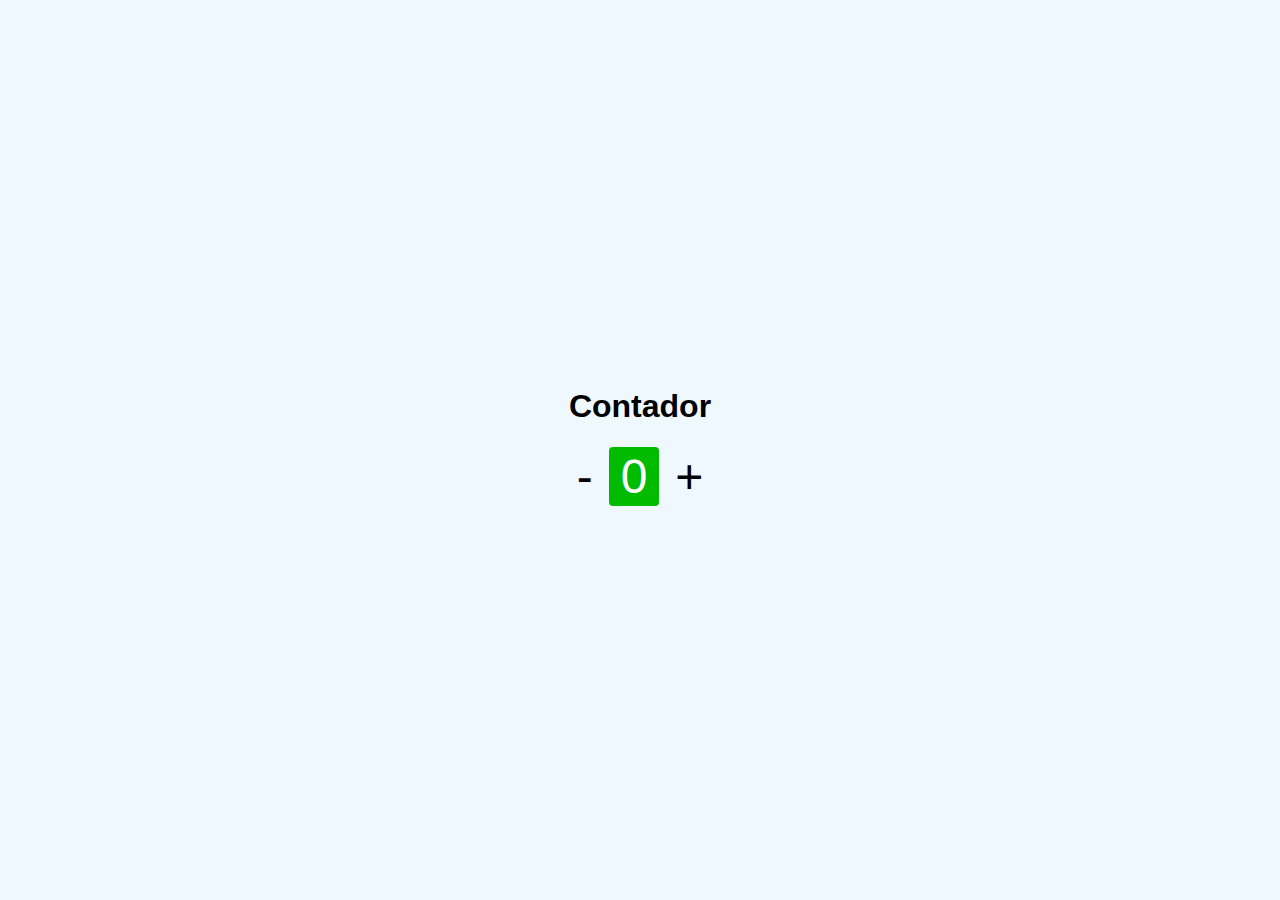
<file: CLASE1 JAVA/index.html>
<!DOCTYPE html>
<html lang="en">
<head>
    <meta charset="UTF-8">
    <meta name="viewport" content="width=device-width, initial-scale=1.0">
    <title>Contador</title>
    <link rel="stylesheet" href="style.css">
    <script defer src="scrip.js"></script>
</head>
<body>
    <h1>Contador</h1>
    <div class="counter_conatiner">
        <button id="substract">-</button> <span id="output">0</span>
        <button id="add">+</button>
    </div>
</body>
</html>
</file>
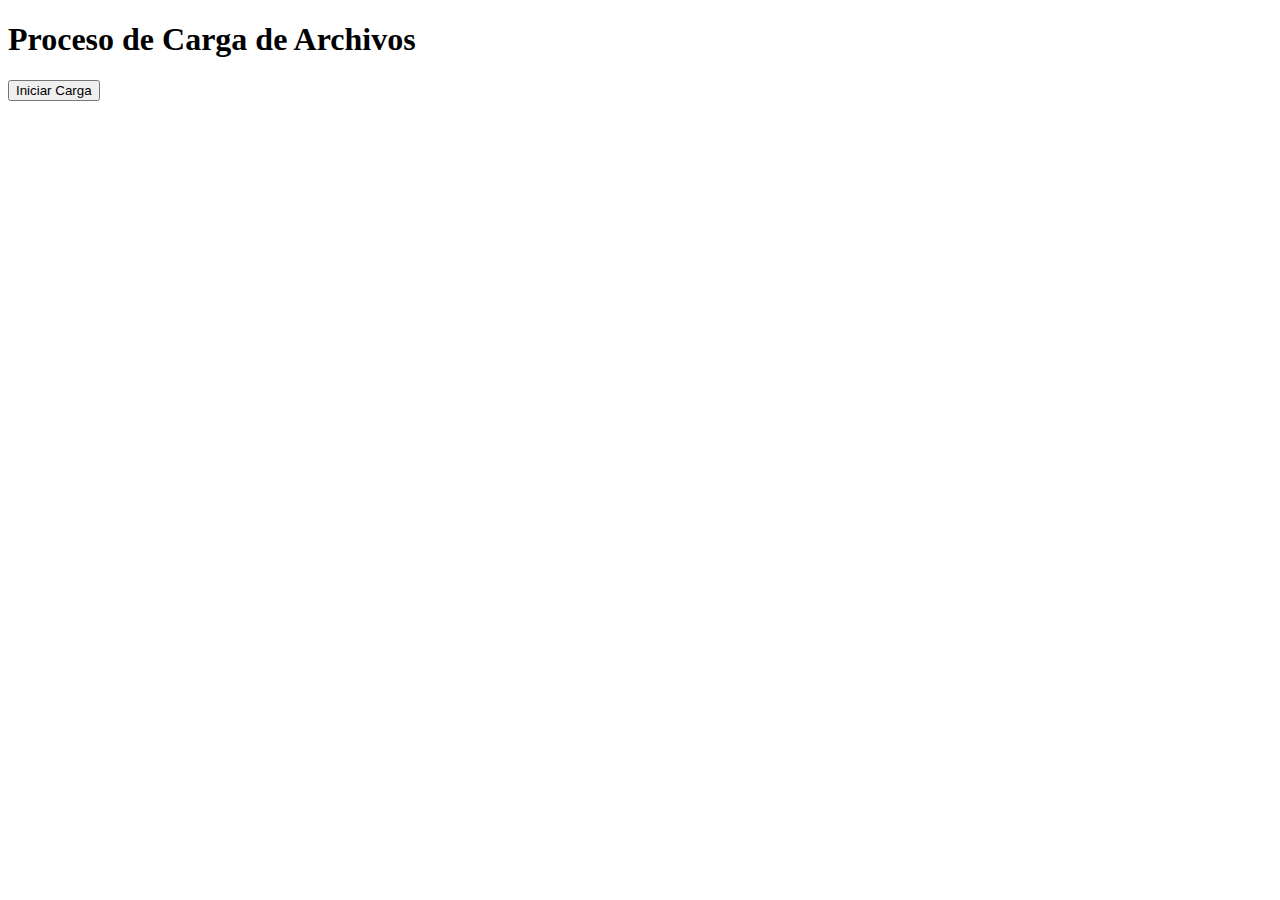
<file: Ejercicio en clase6/Index.html>
<!DOCTYPE html>
<html lang="en">
<head>
  <meta charset="UTF-8">
  <meta name="viewport" content="width=device-width, initial-scale=1.0">
  <title>Proceso de Carga de Archivos</title>
</head>
<body>
  <h1>Proceso de Carga de Archivos</h1>
  <button id="startButton">Iniciar Carga</button>
  <script src="script.js"></script>
</body>
</html>
</file>
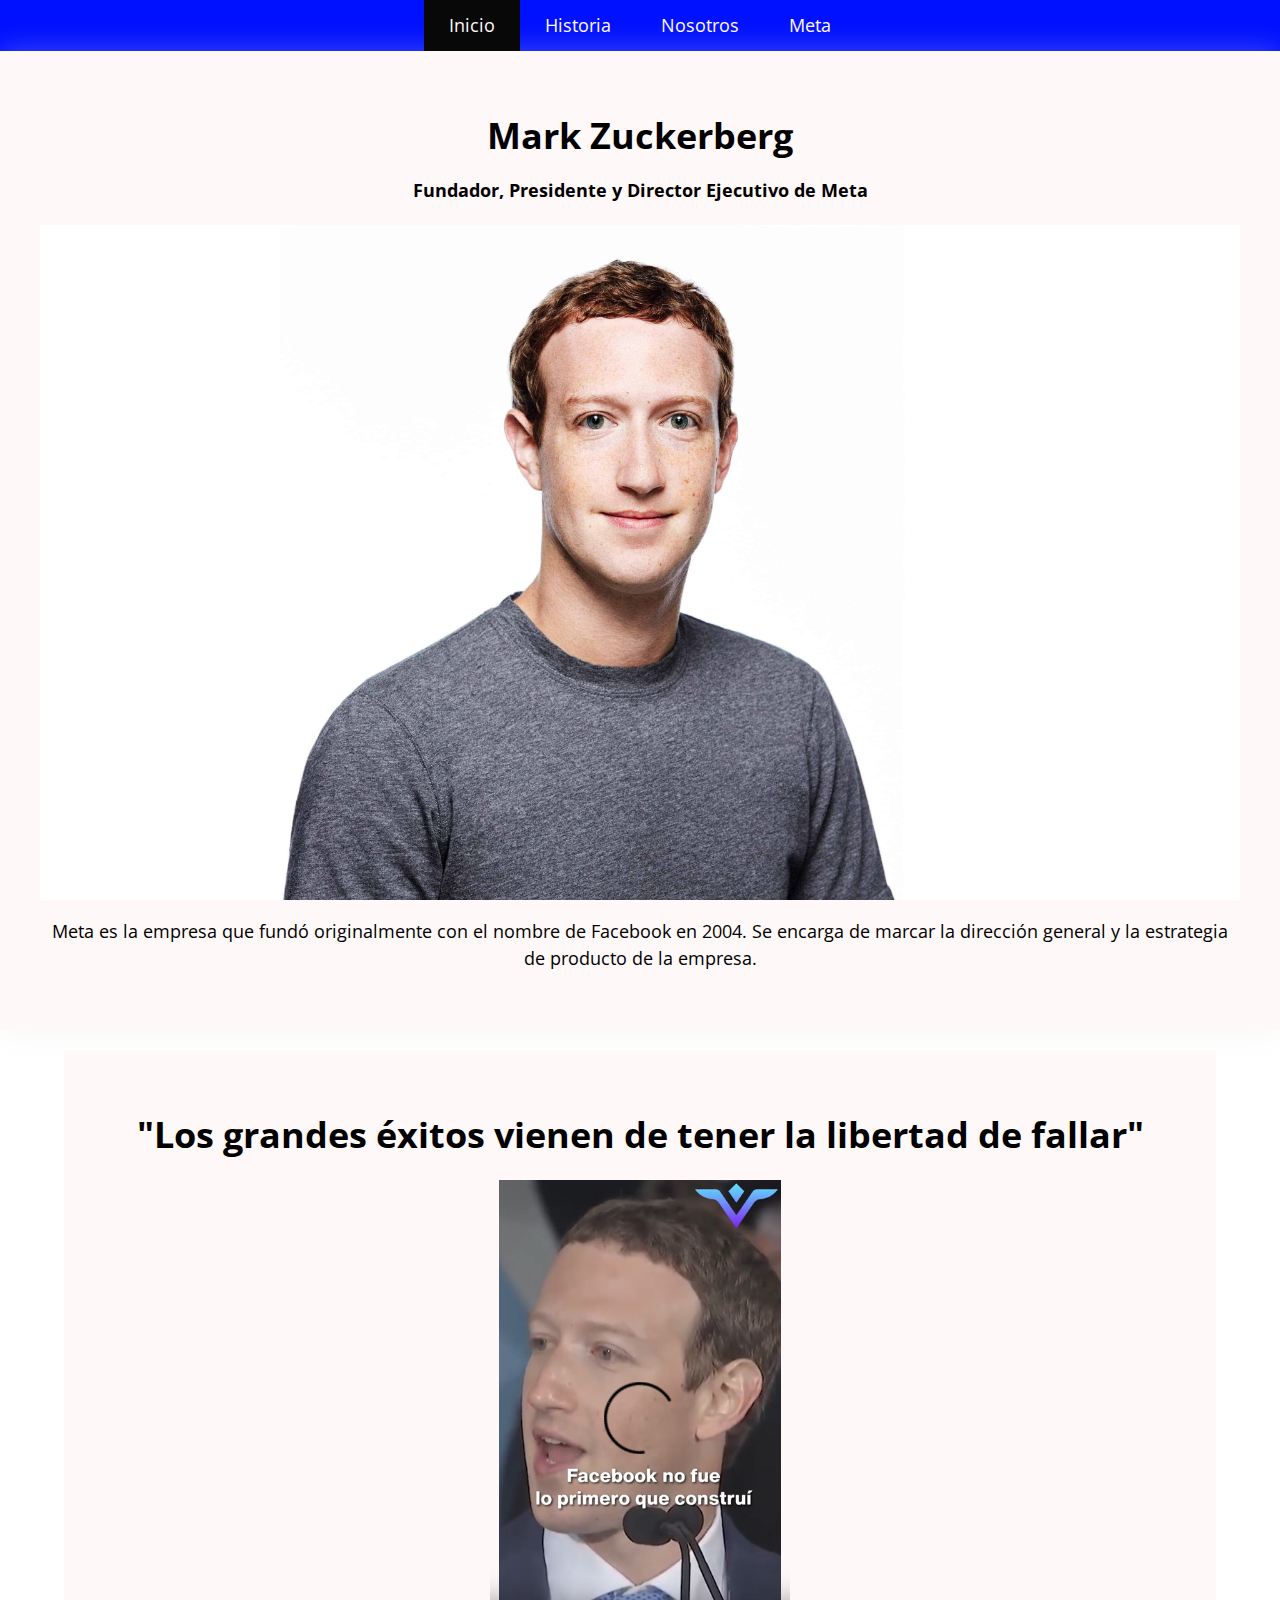
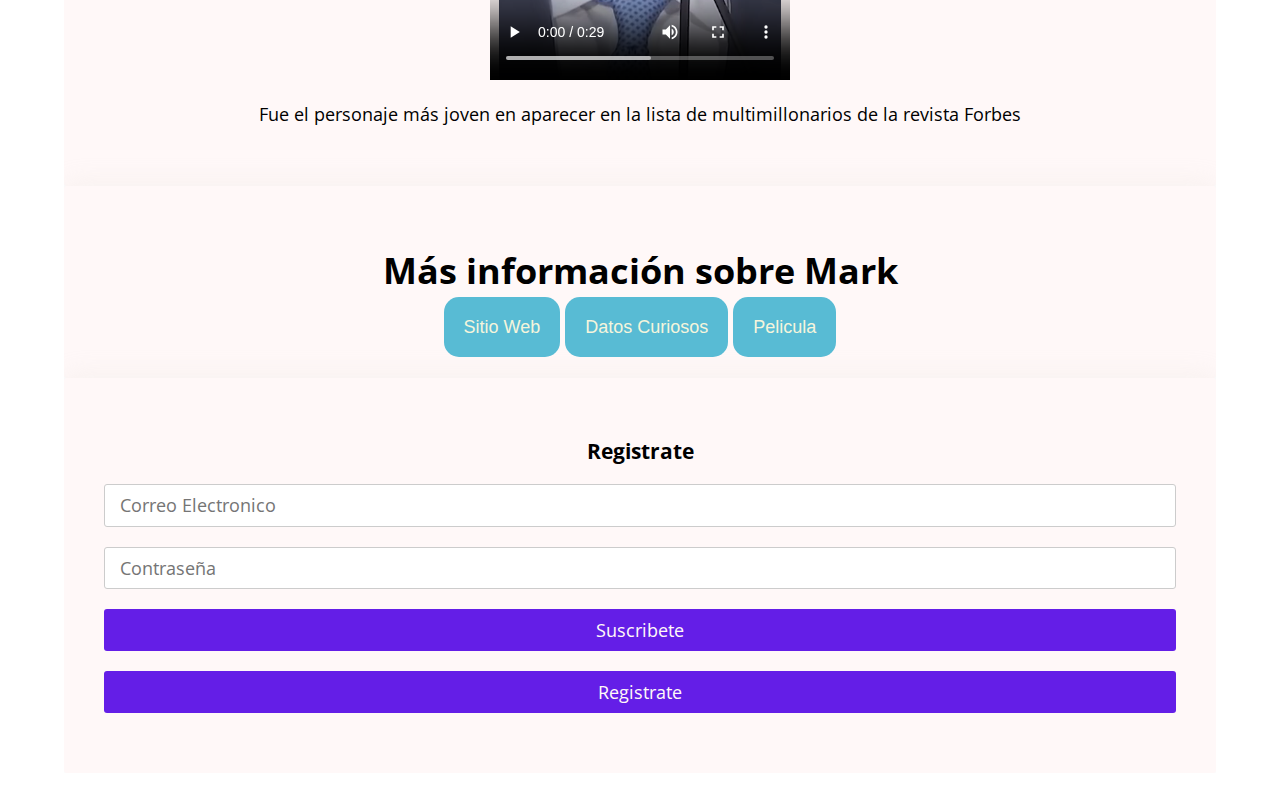
<file: inicio.html>
<!DOCTYPE html>
<html lang="en">
<head>
    <meta charset="UTF-8">
    <meta name="viewport" content="width=device-width, initial-scale=1.0">
    <title>Bibliografía Mark</title>
    <link rel="stylesheet" href="frameswork.css">
</head>
<body>
    <header>
        <nav class="nav">
            <div class="contenedor">
                <a href="#" class="activo">Inicio</a>
                <a href="historia.html">Historia</a>
                <a href="Nosotros.html">Nosotros</a>
                <a href="meta.html">Meta</a>   
            </div> 
        </nav>
    </header>
    <div class=" card contenedor-ancho">
        <h1 style="text-align: center;">Mark Zuckerberg </h1>
        <h4 style="text-align: center;">Fundador, Presidente y Director Ejecutivo de Meta</h4>
        <img src="Imagenes/FONDOP.jpg" alt="fondo">
        <p style="text-align: center;">Meta es la empresa que fundó originalmente con el nombre de Facebook en 2004. Se encarga de marcar la dirección general y la estrategia de producto de la empresa.</p>
    </div>
    <div class="contenedor">
        <div class="grid col-3">
            <div class="span-2 med-span-3">
                <div class="card">
                    <center>
                        <h1>"Los grandes éxitos vienen de tener la libertad de fallar"</h1>
                        <video width="300" height="500" controls>
                            <source src="video/FB no fue lo primero que construí _ Mensaje de motivación de Mark Zuckerberg.mp4" type="video/mp4">
                            Tu navegador no es compatible con videos HTML5
                        </video>
                        <p>Fue el personaje más joven en aparecer en la lista de multimillonarios de la revista Forbes</p>  
                    </center>
                    
                </div>
                <div class="card">
                    <center>
                        <h1>Más información sobre Mark</h1>
                        <a href="https://www.facebook.com/zuck/?locale=es_LA"class="btn-1">Sitio Web</a>
                        <a href="https://youtu.be/YTVCwNMfSmU"class="btn-2">Datos Curiosos</a>
                        <a href="https://youtu.be/HEd19gBsHj8"class="btn-3">Pelicula</a>      
                    </center>
                    
                </div>
            </div>
            <div class="card span-1 med-span-3">
                <center>
                   <h3>Registrate</h3> 
                </center>
                
                <form action="">
                    <input class="input" type="text" placeholder="Correo Electronico">
                    <input class="input" type="password" placeholder="Contraseña">
                    <button class="boton">Suscribete</button>
                    <button class="boton">Registrate</button>
                </form>

            </div>
        </div>
            
    </div>
    
</body>
</html>
</file>
<file: CLASE1 JAVA/style.css>
*,
*::after,
*::before {
  padding: 0px;
  margin: 0px;
  font-family: inherit;
}
html,
body {
  height: 100vh;
}

body {
  font-family: sans-serif;
  font-size: 16px;
  display: flex;
  flex-direction: column;
  align-items: center;
  justify-content: center;
  background-color: aliceblue;
}
.counter_conatiner {
  display: flex;
  align-items: center;
  justify-content: center;
  padding: 6px;
  margin-top: 1rem;
}
span {
  font-size: 3rem;
  background-color: #00bb00;
  padding: 2px 12px;
  margin-left: 16px;
  margin-right: 16px;
  border-radius: 4px;
  color: #fff;
}
button {
  font-size: 3rem;
  cursor: pointer;
  background-color: transparent;
  border: 0px;
}
</file>
<file: frameswork.css>
@import url('https://fonts.googleapis.com/css2?family=Open+Sans:ital,wght@0,300;0,400;0,700;1,300;1,400;1,700&display=swap');
/*! normalize.css v8.0.1 | MIT License | github.com/necolas/normalize.css */
button,hr,input{overflow:visible}progress,sub,sup{vertical-align:baseline}[type=checkbox],[type=radio],legend{box-sizing:border-box;padding:0}html{line-height:1.15;-webkit-text-size-adjust:100%}body{margin:0}details,main{display:block}h1{font-size:2em;margin:.67em 0}hr{box-sizing:content-box;height:0}code,kbd,pre,samp{font-family:monospace,monospace;font-size:1em}a{background-color:transparent}abbr[title]{border-bottom:none;text-decoration:underline;text-decoration:underline dotted}b,strong{font-weight:bolder}small{font-size:80%}sub,sup{font-size:75%;line-height:0;position:relative}sub{bottom:-.25em}sup{top:-.5em}img{border-style:none}button,input,optgroup,select,textarea{font-family:inherit;font-size:100%;line-height:1.15;margin:0}button,select{text-transform:none}[type=button],[type=reset],[type=submit],button{-webkit-appearance:button}[type=button]::-moz-focus-inner,[type=reset]::-moz-focus-inner,[type=submit]::-moz-focus-inner,button::-moz-focus-inner{border-style:none;padding:0}[type=button]:-moz-focusring,[type=reset]:-moz-focusring,[type=submit]:-moz-focusring,button:-moz-focusring{outline:ButtonText dotted 1px}fieldset{padding:.35em .75em .625em}legend{color:inherit;display:table;max-width:100%;white-space:normal}textarea{overflow:auto}[type=number]::-webkit-inner-spin-button,[type=number]::-webkit-outer-spin-button{height:auto}[type=search]{-webkit-appearance:textfield;outline-offset:-2px}[type=search]::-webkit-search-decoration{-webkit-appearance:none}::-webkit-file-upload-button{-webkit-appearance:button;font:inherit}summary{display:list-item}[hidden],template{display:none}

*,
*::after,
*::before {
    box-sizing: border-box;
}

:root {
    --fuente: 'Open Sans', sans-serif;
    --fondo: #f2f2f2
    --ancho-contenedor: 1200px;
}

body {
    background: var(--fondo);
    font-family: var(--fuente);
    font-size: 18px;   
}
p {
    line-height: 27px;
}
img {
    vertical-align: top;
    width: 100%;
}
.contenedor {
    max-width: 90%;
    width: var(--ancho-contenedor);
    margin: 20px auto;
    overflow: hidden;
}
.card {
    padding: 40px;
    background: #fff8f8;
    border-radius: 3px;
    box-shadow: 0px 0px 30px rgb(221,221,211,0.3) ;
}
.nav {
    background: rgb(0, 17, 255);
    display: flex;
    flex-wrap: wrap;
}
.nav .contenedor {
    display: flex;
    flex-wrap: wrap;
    margin: 0px auto;
}
.nav a {
    color: #fff8f8;
    text-decoration: none;
    display: flex;
    align-items: center;
    text-align: center;
    padding: 15px 25px;
    transition: .3s ease all;
    font-size: 18px;
}
.nav a.activo,
.nav a:hover {
    background: rgb(8, 8, 8);
}

.span-1 {grid-column: span 1 ;}
.span-2 {grid-column: span 2 ;}
.span-3 {grid-column: span 3 ;}
.span-4 {grid-column: span 4 ;}
.span-5 {grid-column: span 5 ;}
.span-6 {grid-column: span 6 ;}
.span-7 {grid-column: span 7 ;}
.span-8 {grid-column: span 8 ;}
.span-9 {grid-column: span 9 ;}
.span-10 {grid-column: span 10 ;}
.span-11 {grid-column: span 11 ;}
.span-12 {grid-column: span 12 ;}

@media screen and (max-width: 992px) {
.med-span-1 {grid-column: span 1 ;}
.med-span-2 {grid-column: span 2 ;}
.med-span-3 {grid-column: span 3 ;}
.med-span-4 {grid-column: span 4 ;}
.med-span-5 {grid-column: span 5 ;}
.med-span-6 {grid-column: span 6 ;}
.med-span-7 {grid-column: span 7 ;}
.med-span-8 {grid-column: span 8 ;}
.med-span-9 {grid-column: span 9 ;}
.med-span-10 {grid-column: span 10 ;}
.med-span-11 {grid-column: span 11 ;}
.med-span-12 {grid-column: span 12 ;}
}

form * {
    padding: 10px 15px;
    border-radius: 3px;
    border: 1px solid #ccc;
    transition: .3s ease all;
    width: 100%;
    margin-bottom: 20px;
}

form .input:focus{
    border: 1px solid #641ee7
}

.boton {
    background: #641ee7;
    border: none;
    cursor: pointer;
    color: #fff8f8;
    display: inline-block;
    padding: 10px 15px;
    border-radius: 3px;
    text-align: center;
    line-height: 22px;
    transition: .3s ease all;
}

.btn-1 {
    margin-top: 50px;
    font-family: Arial, Helvetica, sans-serif;
    font-weight: 700px;
    border-radius: 15px;
    background-color:rgb(88, 187, 212);
    padding: 20px;
    text-decoration: none;
    color: beige;
   
    text-align: center;
}

.btn-1:hover {
    background-color: transparent;
    border: 2px solid rgb(88, 187, 212);
    color: rgb(88, 187, 212);
}
.btn-2 {
    margin-top: 50px;
    font-family: Arial, Helvetica, sans-serif;
    font-weight: 700px;
    border-radius: 15px;
    background-color: rgb(88, 187, 212);
    padding: 20px;
    text-decoration: none;
    color: beige;
   
    text-align: center;
}

.btn-2:hover {
    background-color: transparent;
    border: 2px solid rgb(88, 187, 212);
    color: rgb(88, 187, 212);
}

.btn-3 {
    margin-top: 50px;
    font-family: Arial, Helvetica, sans-serif;
    font-weight: 700px;
    border-radius: 15px;
    background-color: rgb(88, 187, 212);
    padding: 20px;
    text-decoration: none;
    color: beige;
   
    text-align: center;
}

.btn-3:hover {
    background-color: transparent;
    border: 2px solid rgb(88, 187, 212);
    color: rgb(88, 187, 212);
}
</file>
